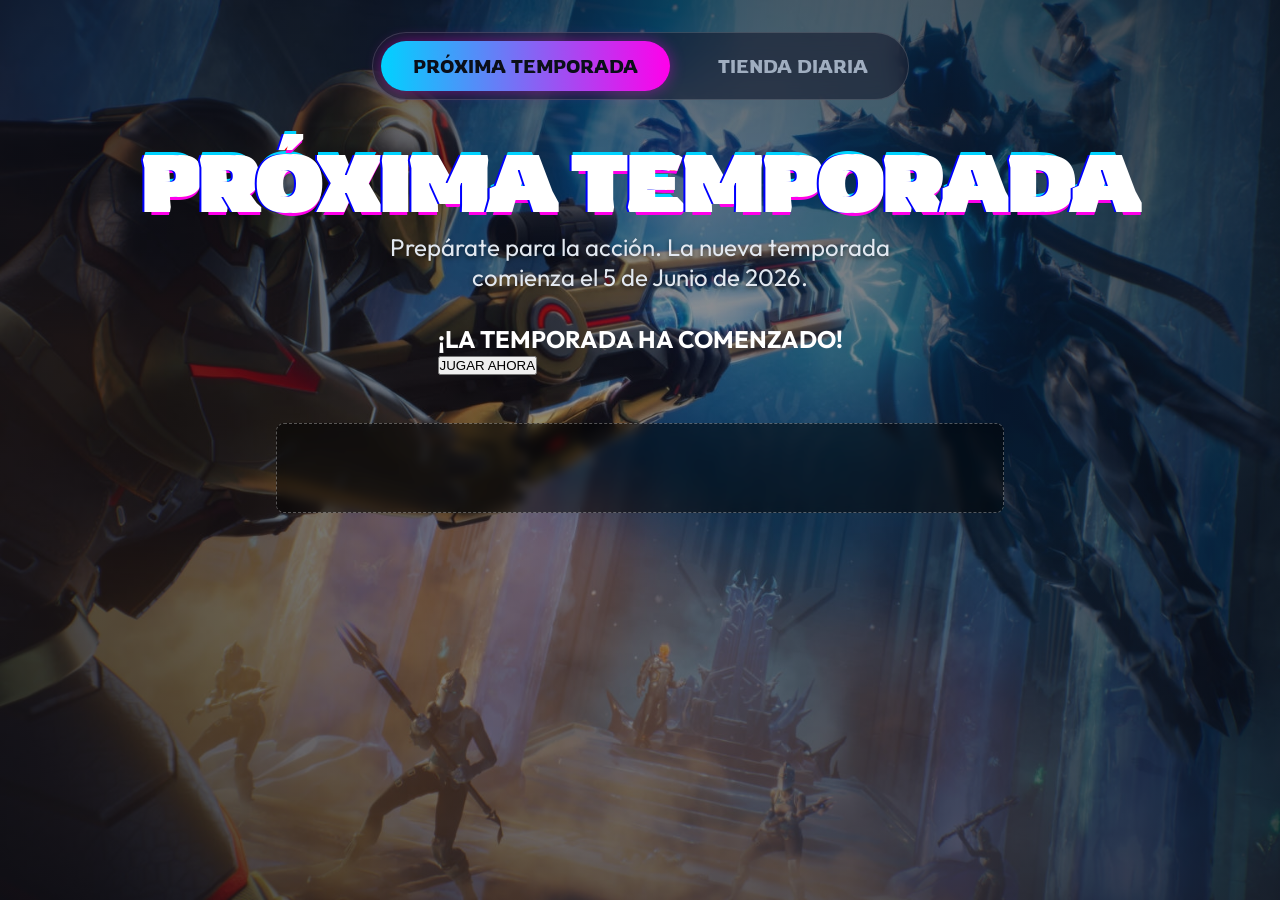
<file: index.html>
<!DOCTYPE html>
<html lang="es">
<head>
    <meta charset="UTF-8">
    <meta name="viewport" content="width=device-width, initial-scale=1.0">
    <title>Siguiente Temporada & Tienda de Fortnite</title>
    <meta name="description" content="Contador de Fortnite gratis online. Suma y resta puntos fácilmente para partidas de Fortnite.">
    <meta name="google-site-verification" content="r-VrluWIPxJVHM2cGESzZzXFwBK12cg0fxzA-F3PMFM" />
    <link rel="preconnect" href="https://fonts.googleapis.com">
    <link rel="preconnect" href="https://fonts.gstatic.com" crossorigin>
    <link href="https://fonts.googleapis.com/css2?family=Outfit:wght@400;700;900&family=Rowdies:wght@400;700&display=swap" rel="stylesheet">
    <link rel="stylesheet" href="style.css">

    <!-- SCRIPT PRINCIPAL DE ADSENSE  -->
    <script async src="https://pagead2.googlesyndication.com/pagead/js/adsbygoogle.js?client=ca-pub-7210259628625982"
     crossorigin="anonymous"></script>
</head>
<body>
    <div class="background-container">
        <div class="overlay"></div>
    </div>

    <!-- Pestañas de Navegación -->
    <nav class="main-tabs">
        <button class="tab-button active" data-tab="season">Próxima Temporada</button>
        <button class="tab-button" data-tab="shop">Tienda Diaria</button>
    </nav>

    <!-- Wrapper para contener anuncios y contenido central -->
    <div class="page-wrapper">
        
        <!-- Anuncio Lateral Izquierdo -->
        <aside class="ad-sidebar left">
            <!-- Bloque AdSense Lateral (Reemplaza data-ad-slot por el ID de tu bloque específico) -->
            <ins class="adsbygoogle"
                 style="display:inline-block;width:160px;height:600px"
                 data-ad-client="ca-pub-7210259628625982"
                 data-ad-slot="1111111111"></ins>
            <script>
                 (adsbygoogle = window.adsbygoogle || []).push({});
            </script>
        </aside>

        <main class="content">
            <!-- TAB: TEMPORADA -->
            <section id="tab-season" class="tab-content active-tab">
                <div class="hero-text">
                    <h1 class="glitch" data-text="PRÓXIMA TEMPORADA">PRÓXIMA TEMPORADA</h1>
                    <p>Prepárate para la acción. La nueva temporada comienza el 5 de Junio de 2026.</p>
                </div>

                <div class="countdown-card" id="season-countdown-container">
                    <div class="time-box">
                        <div class="time-value" id="days">00</div>
                        <div class="time-label">DÍAS</div>
                    </div>
                    <div class="separator">:</div>
                    <div class="time-box">
                        <div class="time-value" id="hours">00</div>
                        <div class="time-label">HORAS</div>
                    </div>
                    <div class="separator">:</div>
                    <div class="time-box">
                        <div class="time-value" id="minutes">00</div>
                        <div class="time-label">MINUTOS</div>
                    </div>
                    <div class="separator">:</div>
                    <div class="time-box">
                        <div class="time-value" id="seconds">00</div>
                        <div class="time-label">SEGUNDOS</div>
                    </div>
                </div>

                <div class="season-started hide" id="season-started-message">
                    <h2>¡LA TEMPORADA HA COMENZADO!</h2>
                    <button class="play-button">JUGAR AHORA</button>
                </div>

                <!-- Anuncio Inferior (Contador) -->
                <div class="ad-banner bottom-ad">
                    <!-- Bloque AdSense Horizontal (Reemplaza data-ad-slot por tu ID) -->
                    <ins class="adsbygoogle"
                         style="display:inline-block;width:728px;height:90px"
                         data-ad-client="ca-pub-7210259628625982"
                         data-ad-slot="2222222222"></ins>
                    <script>
                         (adsbygoogle = window.adsbygoogle || []).push({});
                    </script>
                </div>
            </section>

            <!-- TAB: TIENDA -->
            <section id="tab-shop" class="tab-content">
                <div class="shop-header">
                    <h1 class="glitch" data-text="TIENDA ACTUAL">TIENDA ACTUAL</h1>
                    <div class="shop-timer-container">
                        <p>Se actualiza en: <span id="shop-countdown" class="pulse-timer">00:00:00</span></p>
                    </div>
                </div>

                <div id="shop-grid" class="shop-grid">
                    <!-- Se inyectarán los items de la tienda aquí mediante JS -->
                    <div class="loading-shop">
                        <div class="spinner"></div>
                        <p>Cargando cosméticos...</p>
                    </div>
                </div>

                <!-- Anuncio Inferior (Tienda) -->
                <div class="ad-banner bottom-ad">
                    <!-- Bloque AdSense Horizontal/Adaptable -->
                    <ins class="adsbygoogle"
                         style="display:block"
                         data-ad-client="ca-pub-7210259628625982"
                         data-ad-slot="3333333333"
                         data-ad-format="auto"
                         data-full-width-responsive="true"></ins>
                    <script>
                         (adsbygoogle = window.adsbygoogle || []).push({});
                    </script>
                </div>
            </section>
        </main>

        <!-- Anuncio Lateral Derecho -->
        <aside class="ad-sidebar right">
            <!-- Bloque AdSense Lateral Derecho -->
            <ins class="adsbygoogle"
                 style="display:inline-block;width:160px;height:600px"
                 data-ad-client="ca-pub-7210259628625982"
                 data-ad-slot="4444444444"></ins>
            <script>
                 (adsbygoogle = window.adsbygoogle || []).push({});
            </script>
        </aside>

    </div>

    <script src="script.js"></script>
</body>
</html>
</file>
<file: style.css>
:root {
    --primary-color: #00d2ff;
    --secondary-color: #ff00ea;
    --accent-color: #f7ff00;
    --bg-dark: #0b0f19;
    --glass-bg: rgba(20, 25, 45, 0.6);
    --glass-border: rgba(255, 255, 255, 0.15);
    --text-main: #ffffff;
    --font-heading: 'Rowdies', cursive;
    --font-body: 'Outfit', sans-serif;
}

* {
    margin: 0;
    padding: 0;
    box-sizing: border-box;
}

body {
    font-family: var(--font-body);
    background-color: var(--bg-dark);
    color: var(--text-main);
    min-height: 100vh;
    display: flex;
    flex-direction: column;
    align-items: center;
}

/* Background setup */
.background-container {
    position: fixed;
    top: 0;
    left: 0;
    width: 100vw;
    height: 100vh;
    background-image: url('bg.png');
    background-size: cover;
    background-position: center;
    z-index: -2;
    animation: slowPan 30s infinite alternate linear;
}

@keyframes slowPan {
    0% { transform: scale(1); }
    100% { transform: scale(1.05); }
}

.overlay {
    position: absolute;
    top: 0;
    left: 0;
    width: 100%;
    height: 100%;
    background: radial-gradient(circle at center, rgba(11, 15, 25, 0.4) 0%, rgba(11, 15, 25, 0.8) 100%);
    z-index: -1;
}

/* Tabs Navigation */
.main-tabs {
    display: flex;
    gap: 1rem;
    margin-top: 2rem;
    padding: 0.5rem;
    background: var(--glass-bg);
    border: 1px solid var(--glass-border);
    border-radius: 50px;
    backdrop-filter: blur(10px);
    z-index: 10;
}

.tab-button {
    background: transparent;
    border: none;
    color: #a0aec0;
    font-family: var(--font-heading);
    font-size: 1.2rem;
    padding: 0.8rem 2rem;
    border-radius: 50px;
    cursor: pointer;
    transition: all 0.3s ease;
    text-transform: uppercase;
}

.tab-button:hover {
    color: var(--text-main);
    background: rgba(255, 255, 255, 0.1);
}

.tab-button.active {
    color: var(--bg-dark);
    background: linear-gradient(90deg, var(--primary-color), var(--secondary-color));
    box-shadow: 0 0 15px rgba(255, 0, 234, 0.4);
}

/* Content layout */
.content {
    position: relative;
    z-index: 1;
    width: 100%;
    max-width: 1200px;
    padding: 2rem;
    flex: 1;
}

.tab-content {
    display: none;
    flex-direction: column;
    align-items: center;
    animation: fadeIn 0.5s ease;
}

.tab-content.active-tab {
    display: flex;
}

@keyframes fadeIn {
    from { opacity: 0; transform: translateY(10px); }
    to { opacity: 1; transform: translateY(0); }
}

/* Typography styles */
.hero-text, .shop-header {
    margin-bottom: 2rem;
    text-align: center;
}

.hero-text h1, .shop-header h1 {
    font-family: var(--font-heading);
    font-size: 5rem;
    text-transform: uppercase;
    color: var(--text-main);
    text-shadow: 3px 3px 0 var(--secondary-color), -3px -3px 0 var(--primary-color);
    position: relative;
}

/* Glitch effect for H1 */
.glitch::before,
.glitch::after {
    content: attr(data-text);
    position: absolute;
    top: 0;
    left: 0;
    width: 100%;
    height: 100%;
    background: transparent;
    pointer-events: none;
}
.glitch::before {
    left: 4px;
    text-shadow: -2px 0 red;
    animation: glitch-anim-1 2s infinite linear alternate-reverse;
}
.glitch::after {
    left: -4px;
    text-shadow: -2px 0 blue;
    animation: glitch-anim-2 3s infinite linear alternate-reverse;
}

@keyframes glitch-anim-1 {
    0% { clip-path: inset(20% 0 80% 0); }
    20% { clip-path: inset(60% 0 10% 0); }
    40% { clip-path: inset(40% 0 50% 0); }
    60% { clip-path: inset(80% 0 5% 0); }
    80% { clip-path: inset(10% 0 70% 0); }
    100% { clip-path: inset(30% 0 20% 0); }
}

@keyframes glitch-anim-2 {
    0% { clip-path: inset(10% 0 60% 0); }
    20% { clip-path: inset(30% 0 20% 0); }
    40% { clip-path: inset(70% 0 10% 0); }
    60% { clip-path: inset(20% 0 50% 0); }
    80% { clip-path: inset(50% 0 30% 0); }
    100% { clip-path: inset(5% 0 80% 0); }
}

.hero-text p {
    font-size: 1.5rem;
    color: #e2e8f0;
    max-width: 600px;
    margin: 0 auto;
    text-shadow: 0 2px 4px rgba(0,0,0,0.5);
}

/* Glassmorphism Countdown */
.countdown-card {
    display: flex;
    gap: 1.5rem;
    padding: 2.5rem 3.5rem;
    background: var(--glass-bg);
    border: 1px solid var(--glass-border);
    border-radius: 24px;
    backdrop-filter: blur(16px);
    box-shadow: 0 20px 40px rgba(0, 0, 0, 0.4), inset 0 1px 0 rgba(255, 255, 255, 0.1);
}

.time-box {
    display: flex;
    flex-direction: column;
    align-items: center;
    min-width: 120px;
}

.time-value {
    font-family: var(--font-heading);
    font-size: 5.5rem;
    line-height: 1;
    background: linear-gradient(135deg, #ffffff 0%, #a0aec0 100%);
    -webkit-background-clip: text;
    -webkit-text-fill-color: transparent;
    filter: drop-shadow(0 4px 6px rgba(0,0,0,0.3));
}

.time-label {
    margin-top: 0.5rem;
    font-size: 1rem;
    font-weight: 700;
    letter-spacing: 3px;
    color: var(--primary-color);
}

.separator {
    font-family: var(--font-heading);
    font-size: 5rem;
    line-height: 1.1;
    color: var(--accent-color);
    animation: blink 2s infinite;
}

@keyframes blink {
    0%, 100% { opacity: 1; }
    50% { opacity: 0.3; }
}

.pulse { animation: numberPulse 0.3s ease; }
@keyframes numberPulse {
    0% { transform: scale(1); }
    50% { transform: scale(1.1); color: var(--accent-color); }
    100% { transform: scale(1); }
}

.hide { display: none !important; }

/* Shop Section Styles */
.shop-timer-container {
    background: rgba(0,0,0,0.5);
    padding: 10px 20px;
    border-radius: 50px;
    display: inline-block;
    margin-top: 10px;
    border: 1px solid rgba(255,255,255,0.1);
}

.shop-timer-container p {
    font-size: 1.2rem;
    color: #e2e8f0;
}

.pulse-timer {
    font-family: var(--font-heading);
    color: var(--accent-color);
    margin-left: 10px;
    font-size: 1.4rem;
}

.shop-grid {
    display: grid;
    grid-template-columns: repeat(auto-fill, minmax(200px, 1fr));
    gap: 20px;
    width: 100%;
    margin-top: 2rem;
}

.shop-item {
    background: var(--glass-bg);
    border: 1px solid var(--glass-border);
    border-radius: 12px;
    overflow: hidden;
    display: flex;
    flex-direction: column;
    transition: transform 0.2s, box-shadow 0.2s;
    position: relative;
    box-shadow: 0 10px 20px rgba(0,0,0,0.3);
}

.shop-item:hover {
    transform: translateY(-5px);
    box-shadow: 0 15px 30px rgba(0, 0, 0, 0.5);
}

.item-image {
    width: 100%;
    aspect-ratio: 1/1;
    object-fit: cover;
    background: radial-gradient(circle, rgba(255,255,255,0.1) 0%, rgba(0,0,0,0.5) 100%);
}

.item-info {
    padding: 15px;
    background: linear-gradient(to top, rgba(0,0,0,0.9), rgba(0,0,0,0.5));
    border-top: 1px solid rgba(255,255,255,0.05);
    flex-grow: 1;
    display: flex;
    flex-direction: column;
    justify-content: space-between;
}

.item-name {
    font-size: 1.1rem;
    font-weight: 700;
    margin-bottom: 5px;
    color: white;
}

.item-price {
    display: flex;
    align-items: center;
    gap: 8px;
    font-family: var(--font-heading);
    color: var(--accent-color);
    font-size: 1.2rem;
    font-weight: 400;
}

.vbuck-icon {
    width: 20px;
    height: 20px;
}

/* Rarity specific borders/backgrounds */
.rarity-legendary { border-bottom: 4px solid #d97b00; }
.rarity-epic { border-bottom: 4px solid #b15be2; }
.rarity-rare { border-bottom: 4px solid #49c0f8; }
.rarity-uncommon { border-bottom: 4px solid #8bed2d; }
.rarity-common { border-bottom: 4px solid #bebebe; }

/* Loading State */
.loading-shop {
    grid-column: 1 / -1;
    text-align: center;
    padding: 3rem;
}

.spinner {
    width: 50px;
    height: 50px;
    border: 5px solid rgba(255,255,255,0.1);
    border-top-color: var(--primary-color);
    border-radius: 50%;
    animation: spin 1s linear infinite;
    margin: 0 auto 1rem;
}

@keyframes spin { 100% { transform: rotate(360deg); } }

/* Responsive adjustments */
@media (max-width: 900px) {
    .hero-text h1, .shop-header h1 { font-size: 3.5rem; }
    .countdown-card { gap: 1rem; padding: 2rem; }
    .time-value { font-size: 4rem; }
    .separator { font-size: 4rem; }
}

@media (max-width: 600px) {
    .hero-text h1, .shop-header h1 { font-size: 2.5rem; }
    .countdown-card { flex-wrap: wrap; justify-content: center; padding: 1.5rem; }
    .separator { display: none; }
    .main-tabs { flex-wrap: wrap; justify-content: center; border-radius: 20px; }
    .tab-button { width: 100%; text-align: center; }
}

/* Category styles */
.shop-category-section {
    margin-top: 2rem;
    width: 100%;
    animation: fadeIn 0.5s ease;
}
.category-title {
    font-family: var(--font-heading);
    font-size: 2.5rem;
    color: var(--text-main);
    margin-bottom: 1rem;
    border-bottom: 2px solid var(--glass-border);
    padding-bottom: 0.5rem;
    text-transform: uppercase;
    text-shadow: 2px 2px 4px rgba(0,0,0,0.8);
}

/* Ad Layout Styles */
.page-wrapper {
    display: flex;
    justify-content: center;
    width: 100%;
    max-width: 1600px;
    margin: 0 auto;
    gap: 20px;
    padding: 0 10px;
}

.ad-sidebar {
    width: 160px;
    min-width: 160px;
    height: 600px;
    background: rgba(0,0,0,0.5);
    border: 1px dashed rgba(255,255,255,0.3);
    display: flex;
    align-items: center;
    justify-content: center;
    color: rgba(255,255,255,0.7);
    font-size: 0.9rem;
    font-weight: bold;
    position: sticky;
    top: 80px;
    border-radius: 8px;
    margin-top: 7rem;
    backdrop-filter: blur(5px);
    text-align: center;
    padding: 10px;
}

.ad-banner {
    width: 100%;
    max-width: 728px;
    height: 90px;
    background: rgba(0,0,0,0.5);
    border: 1px dashed rgba(255,255,255,0.3);
    display: flex;
    align-items: center;
    justify-content: center;
    color: rgba(255,255,255,0.7);
    font-weight: bold;
    border-radius: 8px;
    margin: 3rem auto 1rem;
    backdrop-filter: blur(5px);
}

@media (max-width: 1300px) {
    .ad-sidebar { display: none; } /* Ocultar anuncios laterales en pantallas pequeñas */
}
</file>
